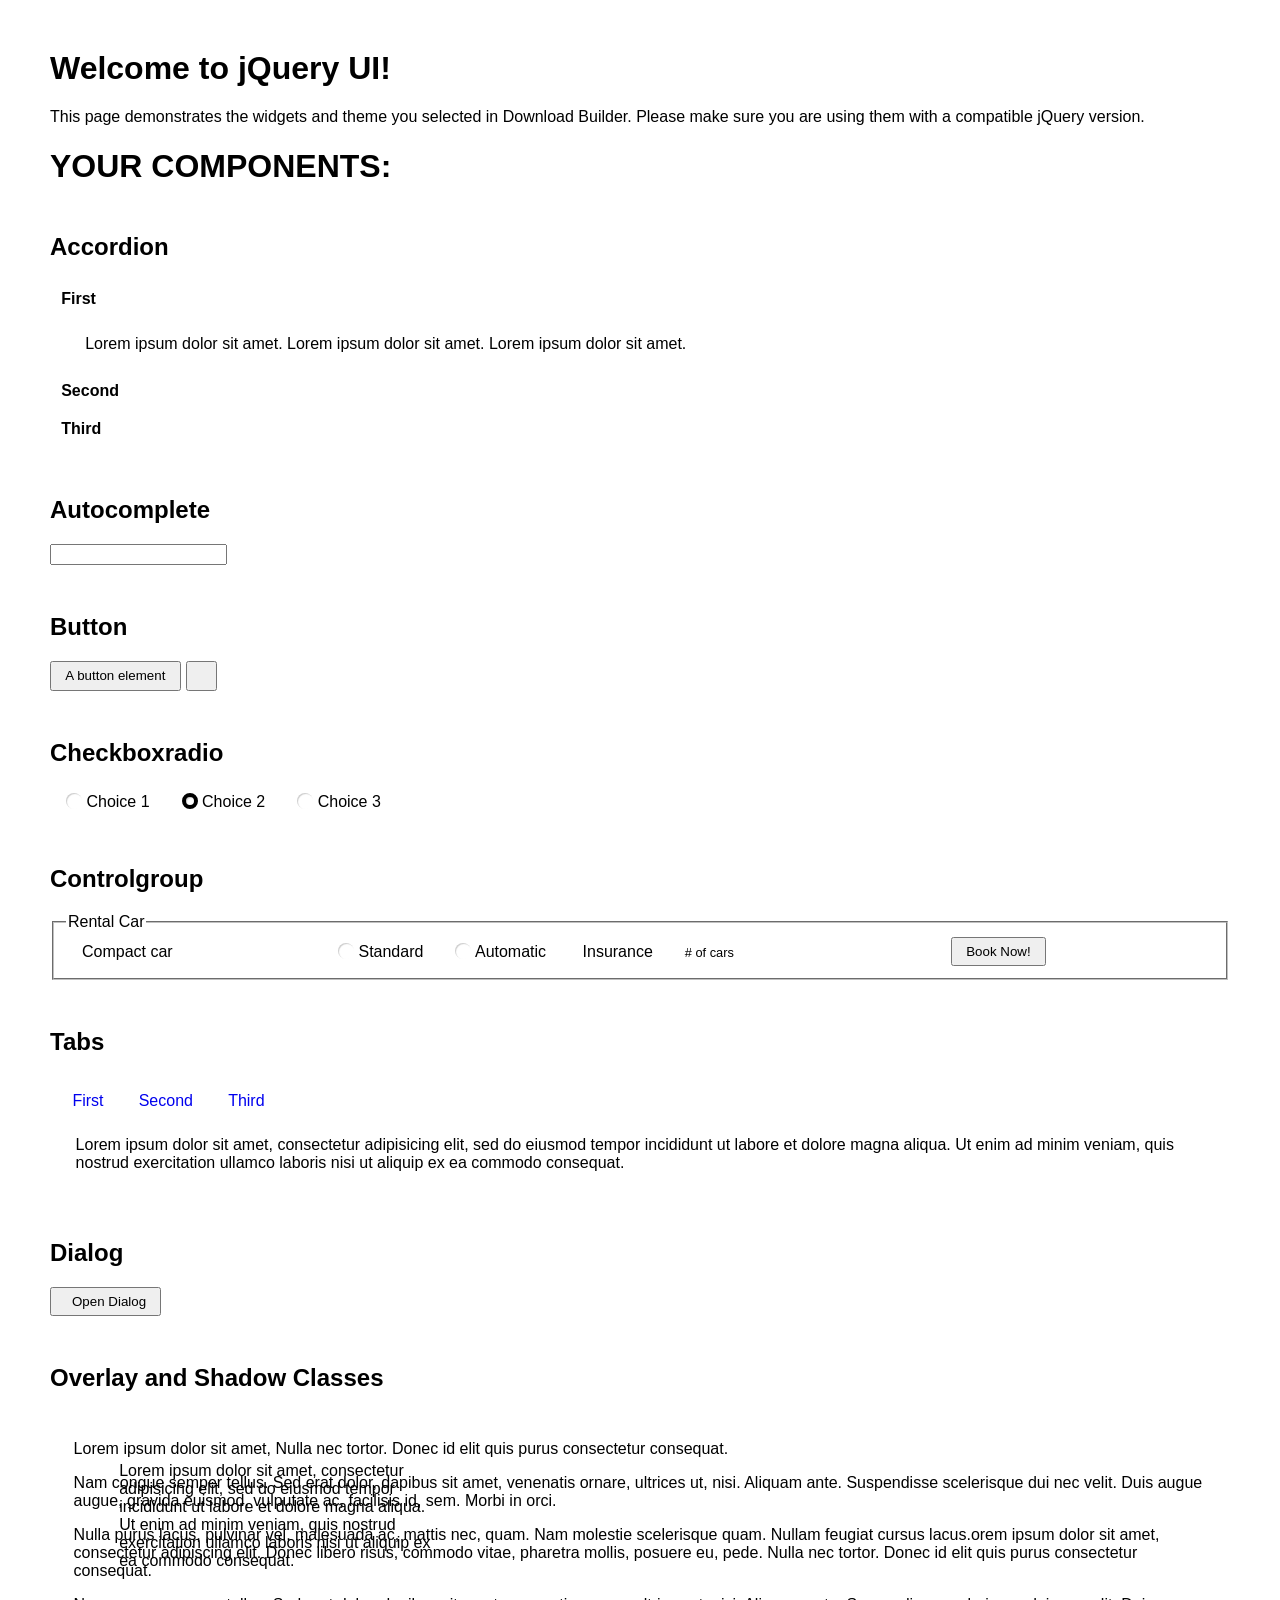
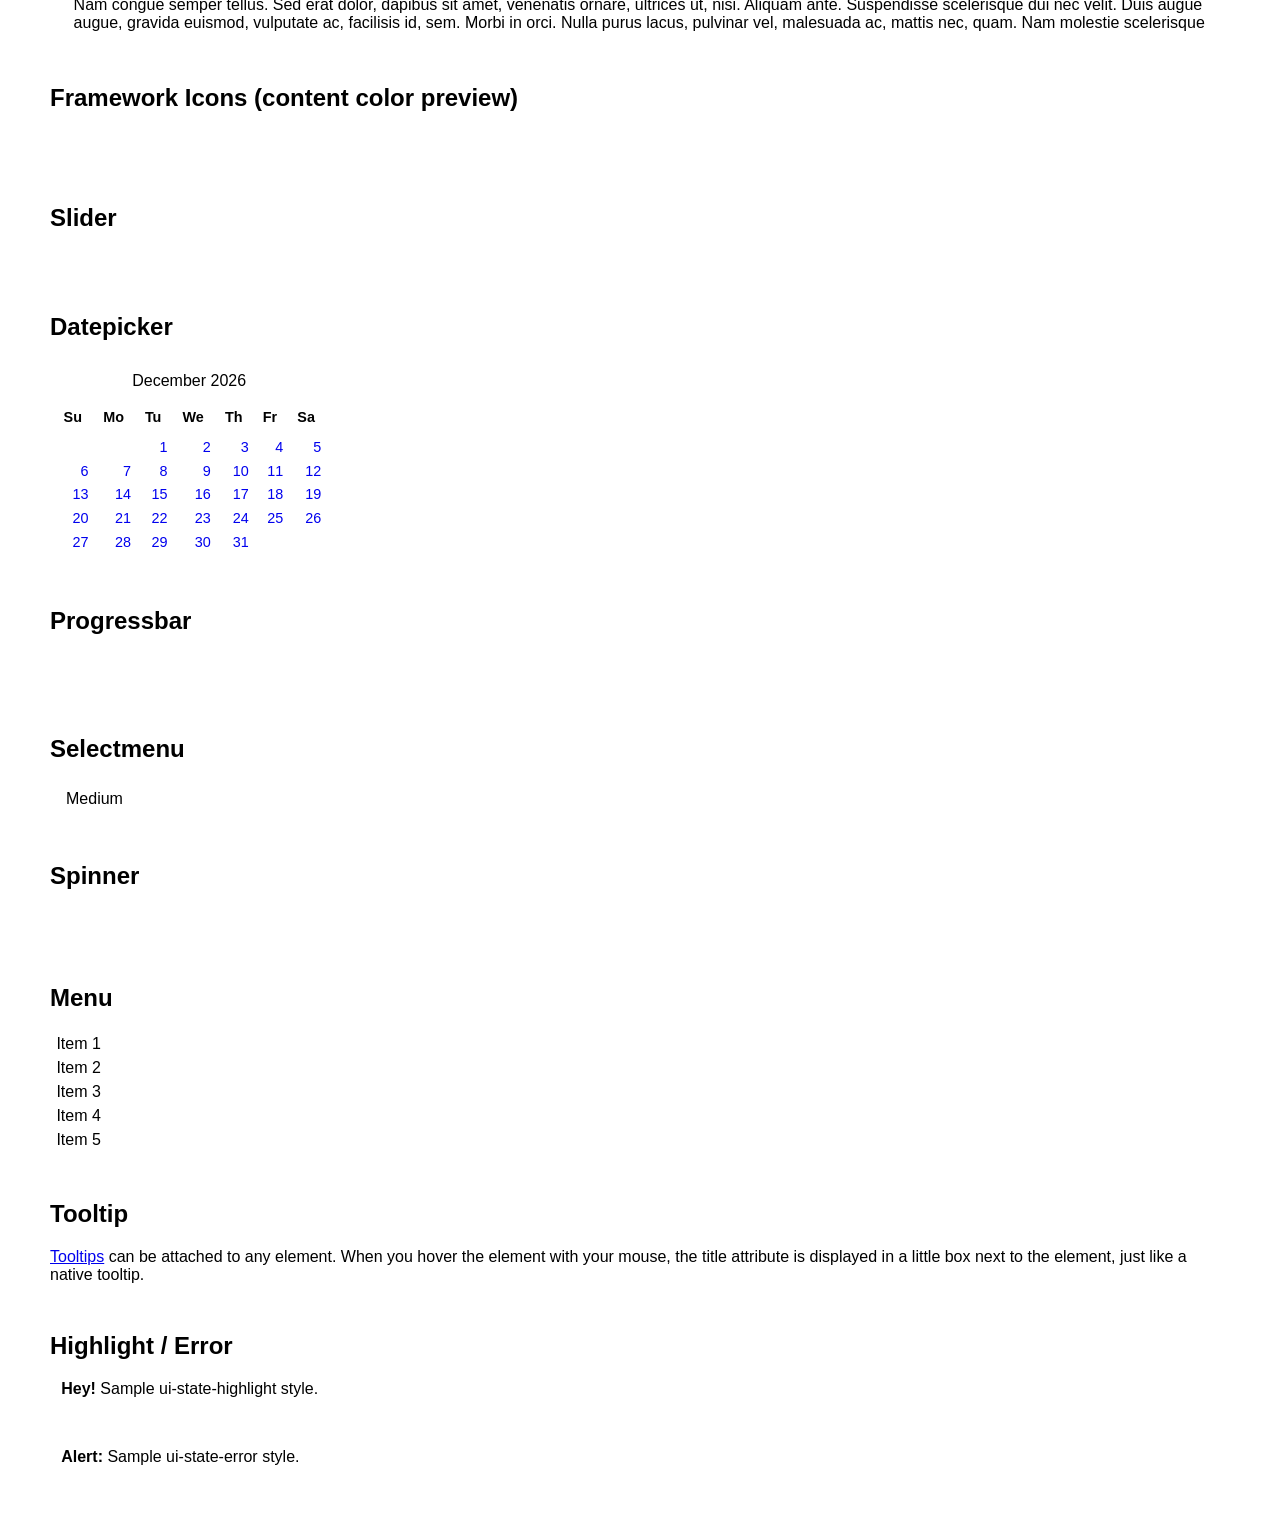
<file: haxhq/haxhq/static/jquery-ui-1.12.1.custom/index.html>
<!doctype html>
<html lang="us">
<head>
	<meta charset="utf-8">
	<title>jQuery UI Example Page</title>
	<link href="jquery-ui.css" rel="stylesheet">
	<style>
	body{
		font-family: "Trebuchet MS", sans-serif;
		margin: 50px;
	}
	.demoHeaders {
		margin-top: 2em;
	}
	#dialog-link {
		padding: .4em 1em .4em 20px;
		text-decoration: none;
		position: relative;
	}
	#dialog-link span.ui-icon {
		margin: 0 5px 0 0;
		position: absolute;
		left: .2em;
		top: 50%;
		margin-top: -8px;
	}
	#icons {
		margin: 0;
		padding: 0;
	}
	#icons li {
		margin: 2px;
		position: relative;
		padding: 4px 0;
		cursor: pointer;
		float: left;
		list-style: none;
	}
	#icons span.ui-icon {
		float: left;
		margin: 0 4px;
	}
	.fakewindowcontain .ui-widget-overlay {
		position: absolute;
	}
	select {
		width: 200px;
	}
	</style>
</head>
<body>

<h1>Welcome to jQuery UI!</h1>

<div class="ui-widget">
	<p>This page demonstrates the widgets and theme you selected in Download Builder. Please make sure you are using them with a compatible jQuery version.</p>
</div>

<h1>YOUR COMPONENTS:</h1>


<!-- Accordion -->
<h2 class="demoHeaders">Accordion</h2>
<div id="accordion">
	<h3>First</h3>
	<div>Lorem ipsum dolor sit amet. Lorem ipsum dolor sit amet. Lorem ipsum dolor sit amet.</div>
	<h3>Second</h3>
	<div>Phasellus mattis tincidunt nibh.</div>
	<h3>Third</h3>
	<div>Nam dui erat, auctor a, dignissim quis.</div>
</div>



<!-- Autocomplete -->
<h2 class="demoHeaders">Autocomplete</h2>
<div>
	<input id="autocomplete" title="type &quot;a&quot;">
</div>



<!-- Button -->
<h2 class="demoHeaders">Button</h2>
<button id="button">A button element</button>
<button id="button-icon">An icon-only button</button>



<!-- Checkboxradio -->
<h2 class="demoHeaders">Checkboxradio</h2>
<form style="margin-top: 1em;">
	<div id="radioset">
		<input type="radio" id="radio1" name="radio"><label for="radio1">Choice 1</label>
		<input type="radio" id="radio2" name="radio" checked="checked"><label for="radio2">Choice 2</label>
		<input type="radio" id="radio3" name="radio"><label for="radio3">Choice 3</label>
	</div>
</form>



<!-- Controlgroup -->
<h2 class="demoHeaders">Controlgroup</h2>
<fieldset>
	<legend>Rental Car</legend>
	<div id="controlgroup">
		<select id="car-type">
			<option>Compact car</option>
			<option>Midsize car</option>
			<option>Full size car</option>
			<option>SUV</option>
			<option>Luxury</option>
			<option>Truck</option>
			<option>Van</option>
		</select>
		<label for="transmission-standard">Standard</label>
		<input type="radio" name="transmission" id="transmission-standard">
		<label for="transmission-automatic">Automatic</label>
		<input type="radio" name="transmission" id="transmission-automatic">
		<label for="insurance">Insurance</label>
		<input type="checkbox" name="insurance" id="insurance">
		<label for="horizontal-spinner" class="ui-controlgroup-label"># of cars</label>
		<input id="horizontal-spinner" class="ui-spinner-input">
		<button>Book Now!</button>
	</div>
</fieldset>



<!-- Tabs -->
<h2 class="demoHeaders">Tabs</h2>
<div id="tabs">
	<ul>
		<li><a href="#tabs-1">First</a></li>
		<li><a href="#tabs-2">Second</a></li>
		<li><a href="#tabs-3">Third</a></li>
	</ul>
	<div id="tabs-1">Lorem ipsum dolor sit amet, consectetur adipisicing elit, sed do eiusmod tempor incididunt ut labore et dolore magna aliqua. Ut enim ad minim veniam, quis nostrud exercitation ullamco laboris nisi ut aliquip ex ea commodo consequat.</div>
	<div id="tabs-2">Phasellus mattis tincidunt nibh. Cras orci urna, blandit id, pretium vel, aliquet ornare, felis. Maecenas scelerisque sem non nisl. Fusce sed lorem in enim dictum bibendum.</div>
	<div id="tabs-3">Nam dui erat, auctor a, dignissim quis, sollicitudin eu, felis. Pellentesque nisi urna, interdum eget, sagittis et, consequat vestibulum, lacus. Mauris porttitor ullamcorper augue.</div>
</div>



<h2 class="demoHeaders">Dialog</h2>
<p>
	<button id="dialog-link" class="ui-button ui-corner-all ui-widget">
		<span class="ui-icon ui-icon-newwin"></span>Open Dialog
	</button>
</p>

<h2 class="demoHeaders">Overlay and Shadow Classes</h2>
<div style="position: relative; width: 96%; height: 200px; padding:1% 2%; overflow:hidden;" class="fakewindowcontain">
	<p>Lorem ipsum dolor sit amet,  Nulla nec tortor. Donec id elit quis purus consectetur consequat. </p><p>Nam congue semper tellus. Sed erat dolor, dapibus sit amet, venenatis ornare, ultrices ut, nisi. Aliquam ante. Suspendisse scelerisque dui nec velit. Duis augue augue, gravida euismod, vulputate ac, facilisis id, sem. Morbi in orci. </p><p>Nulla purus lacus, pulvinar vel, malesuada ac, mattis nec, quam. Nam molestie scelerisque quam. Nullam feugiat cursus lacus.orem ipsum dolor sit amet, consectetur adipiscing elit. Donec libero risus, commodo vitae, pharetra mollis, posuere eu, pede. Nulla nec tortor. Donec id elit quis purus consectetur consequat. </p><p>Nam congue semper tellus. Sed erat dolor, dapibus sit amet, venenatis ornare, ultrices ut, nisi. Aliquam ante. Suspendisse scelerisque dui nec velit. Duis augue augue, gravida euismod, vulputate ac, facilisis id, sem. Morbi in orci. Nulla purus lacus, pulvinar vel, malesuada ac, mattis nec, quam. Nam molestie scelerisque quam. </p><p>Nullam feugiat cursus lacus.orem ipsum dolor sit amet, consectetur adipiscing elit. Donec libero risus, commodo vitae, pharetra mollis, posuere eu, pede. Nulla nec tortor. Donec id elit quis purus consectetur consequat. Nam congue semper tellus. Sed erat dolor, dapibus sit amet, venenatis ornare, ultrices ut, nisi. Aliquam ante. </p><p>Suspendisse scelerisque dui nec velit. Duis augue augue, gravida euismod, vulputate ac, facilisis id, sem. Morbi in orci. Nulla purus lacus, pulvinar vel, malesuada ac, mattis nec, quam. Nam molestie scelerisque quam. Nullam feugiat cursus lacus.orem ipsum dolor sit amet, consectetur adipiscing elit. Donec libero risus, commodo vitae, pharetra mollis, posuere eu, pede. Nulla nec tortor. Donec id elit quis purus consectetur consequat. Nam congue semper tellus. Sed erat dolor, dapibus sit amet, venenatis ornare, ultrices ut, nisi. </p>

	<!-- ui-dialog -->
	<div class="ui-widget-overlay ui-front"></div>
	<div style="position: absolute; width: 320px; left: 50px; top: 30px; padding: 1.2em" class="ui-widget ui-front ui-widget-content ui-corner-all ui-widget-shadow">
		Lorem ipsum dolor sit amet, consectetur adipisicing elit, sed do eiusmod tempor incididunt ut labore et dolore magna aliqua. Ut enim ad minim veniam, quis nostrud exercitation ullamco laboris nisi ut aliquip ex ea commodo consequat.
	</div>

</div>

<!-- ui-dialog -->
<div id="dialog" title="Dialog Title">
	<p>Lorem ipsum dolor sit amet, consectetur adipisicing elit, sed do eiusmod tempor incididunt ut labore et dolore magna aliqua. Ut enim ad minim veniam, quis nostrud exercitation ullamco laboris nisi ut aliquip ex ea commodo consequat.</p>
</div>



<h2 class="demoHeaders">Framework Icons (content color preview)</h2>
<ul id="icons" class="ui-widget ui-helper-clearfix">
	<li class="ui-state-default ui-corner-all" title=".ui-icon-caret-1-n"><span class="ui-icon ui-icon-caret-1-n"></span></li>
	<li class="ui-state-default ui-corner-all" title=".ui-icon-caret-1-ne"><span class="ui-icon ui-icon-caret-1-ne"></span></li>
	<li class="ui-state-default ui-corner-all" title=".ui-icon-caret-1-e"><span class="ui-icon ui-icon-caret-1-e"></span></li>
	<li class="ui-state-default ui-corner-all" title=".ui-icon-caret-1-se"><span class="ui-icon ui-icon-caret-1-se"></span></li>
	<li class="ui-state-default ui-corner-all" title=".ui-icon-caret-1-s"><span class="ui-icon ui-icon-caret-1-s"></span></li>
	<li class="ui-state-default ui-corner-all" title=".ui-icon-caret-1-sw"><span class="ui-icon ui-icon-caret-1-sw"></span></li>
	<li class="ui-state-default ui-corner-all" title=".ui-icon-caret-1-w"><span class="ui-icon ui-icon-caret-1-w"></span></li>
	<li class="ui-state-default ui-corner-all" title=".ui-icon-caret-1-nw"><span class="ui-icon ui-icon-caret-1-nw"></span></li>
	<li class="ui-state-default ui-corner-all" title=".ui-icon-caret-2-n-s"><span class="ui-icon ui-icon-caret-2-n-s"></span></li>
	<li class="ui-state-default ui-corner-all" title=".ui-icon-caret-2-e-w"><span class="ui-icon ui-icon-caret-2-e-w"></span></li>
	<li class="ui-state-default ui-corner-all" title=".ui-icon-triangle-1-n"><span class="ui-icon ui-icon-triangle-1-n"></span></li>
	<li class="ui-state-default ui-corner-all" title=".ui-icon-triangle-1-ne"><span class="ui-icon ui-icon-triangle-1-ne"></span></li>
	<li class="ui-state-default ui-corner-all" title=".ui-icon-triangle-1-e"><span class="ui-icon ui-icon-triangle-1-e"></span></li>
	<li class="ui-state-default ui-corner-all" title=".ui-icon-triangle-1-se"><span class="ui-icon ui-icon-triangle-1-se"></span></li>
	<li class="ui-state-default ui-corner-all" title=".ui-icon-triangle-1-s"><span class="ui-icon ui-icon-triangle-1-s"></span></li>
	<li class="ui-state-default ui-corner-all" title=".ui-icon-triangle-1-sw"><span class="ui-icon ui-icon-triangle-1-sw"></span></li>
	<li class="ui-state-default ui-corner-all" title=".ui-icon-triangle-1-w"><span class="ui-icon ui-icon-triangle-1-w"></span></li>
	<li class="ui-state-default ui-corner-all" title=".ui-icon-triangle-1-nw"><span class="ui-icon ui-icon-triangle-1-nw"></span></li>
	<li class="ui-state-default ui-corner-all" title=".ui-icon-triangle-2-n-s"><span class="ui-icon ui-icon-triangle-2-n-s"></span></li>
	<li class="ui-state-default ui-corner-all" title=".ui-icon-triangle-2-e-w"><span class="ui-icon ui-icon-triangle-2-e-w"></span></li>
	<li class="ui-state-default ui-corner-all" title=".ui-icon-arrow-1-n"><span class="ui-icon ui-icon-arrow-1-n"></span></li>
	<li class="ui-state-default ui-corner-all" title=".ui-icon-arrow-1-ne"><span class="ui-icon ui-icon-arrow-1-ne"></span></li>
	<li class="ui-state-default ui-corner-all" title=".ui-icon-arrow-1-e"><span class="ui-icon ui-icon-arrow-1-e"></span></li>
	<li class="ui-state-default ui-corner-all" title=".ui-icon-arrow-1-se"><span class="ui-icon ui-icon-arrow-1-se"></span></li>
	<li class="ui-state-default ui-corner-all" title=".ui-icon-arrow-1-s"><span class="ui-icon ui-icon-arrow-1-s"></span></li>
	<li class="ui-state-default ui-corner-all" title=".ui-icon-arrow-1-sw"><span class="ui-icon ui-icon-arrow-1-sw"></span></li>
	<li class="ui-state-default ui-corner-all" title=".ui-icon-arrow-1-w"><span class="ui-icon ui-icon-arrow-1-w"></span></li>
	<li class="ui-state-default ui-corner-all" title=".ui-icon-arrow-1-nw"><span class="ui-icon ui-icon-arrow-1-nw"></span></li>
	<li class="ui-state-default ui-corner-all" title=".ui-icon-arrow-2-n-s"><span class="ui-icon ui-icon-arrow-2-n-s"></span></li>
	<li class="ui-state-default ui-corner-all" title=".ui-icon-arrow-2-ne-sw"><span class="ui-icon ui-icon-arrow-2-ne-sw"></span></li>
	<li class="ui-state-default ui-corner-all" title=".ui-icon-arrow-2-e-w"><span class="ui-icon ui-icon-arrow-2-e-w"></span></li>
	<li class="ui-state-default ui-corner-all" title=".ui-icon-arrow-2-se-nw"><span class="ui-icon ui-icon-arrow-2-se-nw"></span></li>
	<li class="ui-state-default ui-corner-all" title=".ui-icon-arrowstop-1-n"><span class="ui-icon ui-icon-arrowstop-1-n"></span></li>
	<li class="ui-state-default ui-corner-all" title=".ui-icon-arrowstop-1-e"><span class="ui-icon ui-icon-arrowstop-1-e"></span></li>
	<li class="ui-state-default ui-corner-all" title=".ui-icon-arrowstop-1-s"><span class="ui-icon ui-icon-arrowstop-1-s"></span></li>
	<li class="ui-state-default ui-corner-all" title=".ui-icon-arrowstop-1-w"><span class="ui-icon ui-icon-arrowstop-1-w"></span></li>
	<li class="ui-state-default ui-corner-all" title=".ui-icon-arrowthick-1-n"><span class="ui-icon ui-icon-arrowthick-1-n"></span></li>
	<li class="ui-state-default ui-corner-all" title=".ui-icon-arrowthick-1-ne"><span class="ui-icon ui-icon-arrowthick-1-ne"></span></li>
	<li class="ui-state-default ui-corner-all" title=".ui-icon-arrowthick-1-e"><span class="ui-icon ui-icon-arrowthick-1-e"></span></li>
	<li class="ui-state-default ui-corner-all" title=".ui-icon-arrowthick-1-se"><span class="ui-icon ui-icon-arrowthick-1-se"></span></li>
	<li class="ui-state-default ui-corner-all" title=".ui-icon-arrowthick-1-s"><span class="ui-icon ui-icon-arrowthick-1-s"></span></li>
	<li class="ui-state-default ui-corner-all" title=".ui-icon-arrowthick-1-sw"><span class="ui-icon ui-icon-arrowthick-1-sw"></span></li>
	<li class="ui-state-default ui-corner-all" title=".ui-icon-arrowthick-1-w"><span class="ui-icon ui-icon-arrowthick-1-w"></span></li>
	<li class="ui-state-default ui-corner-all" title=".ui-icon-arrowthick-1-nw"><span class="ui-icon ui-icon-arrowthick-1-nw"></span></li>
	<li class="ui-state-default ui-corner-all" title=".ui-icon-arrowthick-2-n-s"><span class="ui-icon ui-icon-arrowthick-2-n-s"></span></li>
	<li class="ui-state-default ui-corner-all" title=".ui-icon-arrowthick-2-ne-sw"><span class="ui-icon ui-icon-arrowthick-2-ne-sw"></span></li>
	<li class="ui-state-default ui-corner-all" title=".ui-icon-arrowthick-2-e-w"><span class="ui-icon ui-icon-arrowthick-2-e-w"></span></li>
	<li class="ui-state-default ui-corner-all" title=".ui-icon-arrowthick-2-se-nw"><span class="ui-icon ui-icon-arrowthick-2-se-nw"></span></li>
	<li class="ui-state-default ui-corner-all" title=".ui-icon-arrowthickstop-1-n"><span class="ui-icon ui-icon-arrowthickstop-1-n"></span></li>
	<li class="ui-state-default ui-corner-all" title=".ui-icon-arrowthickstop-1-e"><span class="ui-icon ui-icon-arrowthickstop-1-e"></span></li>
	<li class="ui-state-default ui-corner-all" title=".ui-icon-arrowthickstop-1-s"><span class="ui-icon ui-icon-arrowthickstop-1-s"></span></li>
	<li class="ui-state-default ui-corner-all" title=".ui-icon-arrowthickstop-1-w"><span class="ui-icon ui-icon-arrowthickstop-1-w"></span></li>
	<li class="ui-state-default ui-corner-all" title=".ui-icon-arrowreturnthick-1-w"><span class="ui-icon ui-icon-arrowreturnthick-1-w"></span></li>
	<li class="ui-state-default ui-corner-all" title=".ui-icon-arrowreturnthick-1-n"><span class="ui-icon ui-icon-arrowreturnthick-1-n"></span></li>
	<li class="ui-state-default ui-corner-all" title=".ui-icon-arrowreturnthick-1-e"><span class="ui-icon ui-icon-arrowreturnthick-1-e"></span></li>
	<li class="ui-state-default ui-corner-all" title=".ui-icon-arrowreturnthick-1-s"><span class="ui-icon ui-icon-arrowreturnthick-1-s"></span></li>
	<li class="ui-state-default ui-corner-all" title=".ui-icon-arrowreturn-1-w"><span class="ui-icon ui-icon-arrowreturn-1-w"></span></li>
	<li class="ui-state-default ui-corner-all" title=".ui-icon-arrowreturn-1-n"><span class="ui-icon ui-icon-arrowreturn-1-n"></span></li>
	<li class="ui-state-default ui-corner-all" title=".ui-icon-arrowreturn-1-e"><span class="ui-icon ui-icon-arrowreturn-1-e"></span></li>
	<li class="ui-state-default ui-corner-all" title=".ui-icon-arrowreturn-1-s"><span class="ui-icon ui-icon-arrowreturn-1-s"></span></li>
	<li class="ui-state-default ui-corner-all" title=".ui-icon-arrowrefresh-1-w"><span class="ui-icon ui-icon-arrowrefresh-1-w"></span></li>
	<li class="ui-state-default ui-corner-all" title=".ui-icon-arrowrefresh-1-n"><span class="ui-icon ui-icon-arrowrefresh-1-n"></span></li>
	<li class="ui-state-default ui-corner-all" title=".ui-icon-arrowrefresh-1-e"><span class="ui-icon ui-icon-arrowrefresh-1-e"></span></li>
	<li class="ui-state-default ui-corner-all" title=".ui-icon-arrowrefresh-1-s"><span class="ui-icon ui-icon-arrowrefresh-1-s"></span></li>
	<li class="ui-state-default ui-corner-all" title=".ui-icon-arrow-4"><span class="ui-icon ui-icon-arrow-4"></span></li>
	<li class="ui-state-default ui-corner-all" title=".ui-icon-arrow-4-diag"><span class="ui-icon ui-icon-arrow-4-diag"></span></li>
	<li class="ui-state-default ui-corner-all" title=".ui-icon-extlink"><span class="ui-icon ui-icon-extlink"></span></li>
	<li class="ui-state-default ui-corner-all" title=".ui-icon-newwin"><span class="ui-icon ui-icon-newwin"></span></li>
	<li class="ui-state-default ui-corner-all" title=".ui-icon-refresh"><span class="ui-icon ui-icon-refresh"></span></li>
	<li class="ui-state-default ui-corner-all" title=".ui-icon-shuffle"><span class="ui-icon ui-icon-shuffle"></span></li>
	<li class="ui-state-default ui-corner-all" title=".ui-icon-transfer-e-w"><span class="ui-icon ui-icon-transfer-e-w"></span></li>
	<li class="ui-state-default ui-corner-all" title=".ui-icon-transferthick-e-w"><span class="ui-icon ui-icon-transferthick-e-w"></span></li>
	<li class="ui-state-default ui-corner-all" title=".ui-icon-folder-collapsed"><span class="ui-icon ui-icon-folder-collapsed"></span></li>
	<li class="ui-state-default ui-corner-all" title=".ui-icon-folder-open"><span class="ui-icon ui-icon-folder-open"></span></li>
	<li class="ui-state-default ui-corner-all" title=".ui-icon-document"><span class="ui-icon ui-icon-document"></span></li>
	<li class="ui-state-default ui-corner-all" title=".ui-icon-document-b"><span class="ui-icon ui-icon-document-b"></span></li>
	<li class="ui-state-default ui-corner-all" title=".ui-icon-note"><span class="ui-icon ui-icon-note"></span></li>
	<li class="ui-state-default ui-corner-all" title=".ui-icon-mail-closed"><span class="ui-icon ui-icon-mail-closed"></span></li>
	<li class="ui-state-default ui-corner-all" title=".ui-icon-mail-open"><span class="ui-icon ui-icon-mail-open"></span></li>
	<li class="ui-state-default ui-corner-all" title=".ui-icon-suitcase"><span class="ui-icon ui-icon-suitcase"></span></li>
	<li class="ui-state-default ui-corner-all" title=".ui-icon-comment"><span class="ui-icon ui-icon-comment"></span></li>
	<li class="ui-state-default ui-corner-all" title=".ui-icon-person"><span class="ui-icon ui-icon-person"></span></li>
	<li class="ui-state-default ui-corner-all" title=".ui-icon-print"><span class="ui-icon ui-icon-print"></span></li>
	<li class="ui-state-default ui-corner-all" title=".ui-icon-trash"><span class="ui-icon ui-icon-trash"></span></li>
	<li class="ui-state-default ui-corner-all" title=".ui-icon-locked"><span class="ui-icon ui-icon-locked"></span></li>
	<li class="ui-state-default ui-corner-all" title=".ui-icon-unlocked"><span class="ui-icon ui-icon-unlocked"></span></li>
	<li class="ui-state-default ui-corner-all" title=".ui-icon-bookmark"><span class="ui-icon ui-icon-bookmark"></span></li>
	<li class="ui-state-default ui-corner-all" title=".ui-icon-tag"><span class="ui-icon ui-icon-tag"></span></li>
	<li class="ui-state-default ui-corner-all" title=".ui-icon-home"><span class="ui-icon ui-icon-home"></span></li>
	<li class="ui-state-default ui-corner-all" title=".ui-icon-flag"><span class="ui-icon ui-icon-flag"></span></li>
	<li class="ui-state-default ui-corner-all" title=".ui-icon-calculator"><span class="ui-icon ui-icon-calculator"></span></li>
	<li class="ui-state-default ui-corner-all" title=".ui-icon-cart"><span class="ui-icon ui-icon-cart"></span></li>
	<li class="ui-state-default ui-corner-all" title=".ui-icon-pencil"><span class="ui-icon ui-icon-pencil"></span></li>
	<li class="ui-state-default ui-corner-all" title=".ui-icon-clock"><span class="ui-icon ui-icon-clock"></span></li>
	<li class="ui-state-default ui-corner-all" title=".ui-icon-disk"><span class="ui-icon ui-icon-disk"></span></li>
	<li class="ui-state-default ui-corner-all" title=".ui-icon-calendar"><span class="ui-icon ui-icon-calendar"></span></li>
	<li class="ui-state-default ui-corner-all" title=".ui-icon-zoomin"><span class="ui-icon ui-icon-zoomin"></span></li>
	<li class="ui-state-default ui-corner-all" title=".ui-icon-zoomout"><span class="ui-icon ui-icon-zoomout"></span></li>
	<li class="ui-state-default ui-corner-all" title=".ui-icon-search"><span class="ui-icon ui-icon-search"></span></li>
	<li class="ui-state-default ui-corner-all" title=".ui-icon-wrench"><span class="ui-icon ui-icon-wrench"></span></li>
	<li class="ui-state-default ui-corner-all" title=".ui-icon-gear"><span class="ui-icon ui-icon-gear"></span></li>
	<li class="ui-state-default ui-corner-all" title=".ui-icon-heart"><span class="ui-icon ui-icon-heart"></span></li>
	<li class="ui-state-default ui-corner-all" title=".ui-icon-star"><span class="ui-icon ui-icon-star"></span></li>
	<li class="ui-state-default ui-corner-all" title=".ui-icon-link"><span class="ui-icon ui-icon-link"></span></li>
	<li class="ui-state-default ui-corner-all" title=".ui-icon-cancel"><span class="ui-icon ui-icon-cancel"></span></li>
	<li class="ui-state-default ui-corner-all" title=".ui-icon-plus"><span class="ui-icon ui-icon-plus"></span></li>
	<li class="ui-state-default ui-corner-all" title=".ui-icon-plusthick"><span class="ui-icon ui-icon-plusthick"></span></li>
	<li class="ui-state-default ui-corner-all" title=".ui-icon-minus"><span class="ui-icon ui-icon-minus"></span></li>
	<li class="ui-state-default ui-corner-all" title=".ui-icon-minusthick"><span class="ui-icon ui-icon-minusthick"></span></li>
	<li class="ui-state-default ui-corner-all" title=".ui-icon-close"><span class="ui-icon ui-icon-close"></span></li>
	<li class="ui-state-default ui-corner-all" title=".ui-icon-closethick"><span class="ui-icon ui-icon-closethick"></span></li>
	<li class="ui-state-default ui-corner-all" title=".ui-icon-key"><span class="ui-icon ui-icon-key"></span></li>
	<li class="ui-state-default ui-corner-all" title=".ui-icon-lightbulb"><span class="ui-icon ui-icon-lightbulb"></span></li>
	<li class="ui-state-default ui-corner-all" title=".ui-icon-scissors"><span class="ui-icon ui-icon-scissors"></span></li>
	<li class="ui-state-default ui-corner-all" title=".ui-icon-clipboard"><span class="ui-icon ui-icon-clipboard"></span></li>
	<li class="ui-state-default ui-corner-all" title=".ui-icon-copy"><span class="ui-icon ui-icon-copy"></span></li>
	<li class="ui-state-default ui-corner-all" title=".ui-icon-contact"><span class="ui-icon ui-icon-contact"></span></li>
	<li class="ui-state-default ui-corner-all" title=".ui-icon-image"><span class="ui-icon ui-icon-image"></span></li>
	<li class="ui-state-default ui-corner-all" title=".ui-icon-video"><span class="ui-icon ui-icon-video"></span></li>
	<li class="ui-state-default ui-corner-all" title=".ui-icon-script"><span class="ui-icon ui-icon-script"></span></li>
	<li class="ui-state-default ui-corner-all" title=".ui-icon-alert"><span class="ui-icon ui-icon-alert"></span></li>
	<li class="ui-state-default ui-corner-all" title=".ui-icon-info"><span class="ui-icon ui-icon-info"></span></li>
	<li class="ui-state-default ui-corner-all" title=".ui-icon-notice"><span class="ui-icon ui-icon-notice"></span></li>
	<li class="ui-state-default ui-corner-all" title=".ui-icon-help"><span class="ui-icon ui-icon-help"></span></li>
	<li class="ui-state-default ui-corner-all" title=".ui-icon-check"><span class="ui-icon ui-icon-check"></span></li>
	<li class="ui-state-default ui-corner-all" title=".ui-icon-bullet"><span class="ui-icon ui-icon-bullet"></span></li>
	<li class="ui-state-default ui-corner-all" title=".ui-icon-radio-off"><span class="ui-icon ui-icon-radio-off"></span></li>
	<li class="ui-state-default ui-corner-all" title=".ui-icon-radio-on"><span class="ui-icon ui-icon-radio-on"></span></li>
	<li class="ui-state-default ui-corner-all" title=".ui-icon-pin-w"><span class="ui-icon ui-icon-pin-w"></span></li>
	<li class="ui-state-default ui-corner-all" title=".ui-icon-pin-s"><span class="ui-icon ui-icon-pin-s"></span></li>
	<li class="ui-state-default ui-corner-all" title=".ui-icon-play"><span class="ui-icon ui-icon-play"></span></li>
	<li class="ui-state-default ui-corner-all" title=".ui-icon-pause"><span class="ui-icon ui-icon-pause"></span></li>
	<li class="ui-state-default ui-corner-all" title=".ui-icon-seek-next"><span class="ui-icon ui-icon-seek-next"></span></li>
	<li class="ui-state-default ui-corner-all" title=".ui-icon-seek-prev"><span class="ui-icon ui-icon-seek-prev"></span></li>
	<li class="ui-state-default ui-corner-all" title=".ui-icon-seek-end"><span class="ui-icon ui-icon-seek-end"></span></li>
	<li class="ui-state-default ui-corner-all" title=".ui-icon-seek-first"><span class="ui-icon ui-icon-seek-first"></span></li>
	<li class="ui-state-default ui-corner-all" title=".ui-icon-stop"><span class="ui-icon ui-icon-stop"></span></li>
	<li class="ui-state-default ui-corner-all" title=".ui-icon-eject"><span class="ui-icon ui-icon-eject"></span></li>
	<li class="ui-state-default ui-corner-all" title=".ui-icon-volume-off"><span class="ui-icon ui-icon-volume-off"></span></li>
	<li class="ui-state-default ui-corner-all" title=".ui-icon-volume-on"><span class="ui-icon ui-icon-volume-on"></span></li>
	<li class="ui-state-default ui-corner-all" title=".ui-icon-power"><span class="ui-icon ui-icon-power"></span></li>
	<li class="ui-state-default ui-corner-all" title=".ui-icon-signal-diag"><span class="ui-icon ui-icon-signal-diag"></span></li>
	<li class="ui-state-default ui-corner-all" title=".ui-icon-signal"><span class="ui-icon ui-icon-signal"></span></li>
	<li class="ui-state-default ui-corner-all" title=".ui-icon-battery-0"><span class="ui-icon ui-icon-battery-0"></span></li>
	<li class="ui-state-default ui-corner-all" title=".ui-icon-battery-1"><span class="ui-icon ui-icon-battery-1"></span></li>
	<li class="ui-state-default ui-corner-all" title=".ui-icon-battery-2"><span class="ui-icon ui-icon-battery-2"></span></li>
	<li class="ui-state-default ui-corner-all" title=".ui-icon-battery-3"><span class="ui-icon ui-icon-battery-3"></span></li>
	<li class="ui-state-default ui-corner-all" title=".ui-icon-circle-plus"><span class="ui-icon ui-icon-circle-plus"></span></li>
	<li class="ui-state-default ui-corner-all" title=".ui-icon-circle-minus"><span class="ui-icon ui-icon-circle-minus"></span></li>
	<li class="ui-state-default ui-corner-all" title=".ui-icon-circle-close"><span class="ui-icon ui-icon-circle-close"></span></li>
	<li class="ui-state-default ui-corner-all" title=".ui-icon-circle-triangle-e"><span class="ui-icon ui-icon-circle-triangle-e"></span></li>
	<li class="ui-state-default ui-corner-all" title=".ui-icon-circle-triangle-s"><span class="ui-icon ui-icon-circle-triangle-s"></span></li>
	<li class="ui-state-default ui-corner-all" title=".ui-icon-circle-triangle-w"><span class="ui-icon ui-icon-circle-triangle-w"></span></li>
	<li class="ui-state-default ui-corner-all" title=".ui-icon-circle-triangle-n"><span class="ui-icon ui-icon-circle-triangle-n"></span></li>
	<li class="ui-state-default ui-corner-all" title=".ui-icon-circle-arrow-e"><span class="ui-icon ui-icon-circle-arrow-e"></span></li>
	<li class="ui-state-default ui-corner-all" title=".ui-icon-circle-arrow-s"><span class="ui-icon ui-icon-circle-arrow-s"></span></li>
	<li class="ui-state-default ui-corner-all" title=".ui-icon-circle-arrow-w"><span class="ui-icon ui-icon-circle-arrow-w"></span></li>
	<li class="ui-state-default ui-corner-all" title=".ui-icon-circle-arrow-n"><span class="ui-icon ui-icon-circle-arrow-n"></span></li>
	<li class="ui-state-default ui-corner-all" title=".ui-icon-circle-zoomin"><span class="ui-icon ui-icon-circle-zoomin"></span></li>
	<li class="ui-state-default ui-corner-all" title=".ui-icon-circle-zoomout"><span class="ui-icon ui-icon-circle-zoomout"></span></li>
	<li class="ui-state-default ui-corner-all" title=".ui-icon-circle-check"><span class="ui-icon ui-icon-circle-check"></span></li>
	<li class="ui-state-default ui-corner-all" title=".ui-icon-circlesmall-plus"><span class="ui-icon ui-icon-circlesmall-plus"></span></li>
	<li class="ui-state-default ui-corner-all" title=".ui-icon-circlesmall-minus"><span class="ui-icon ui-icon-circlesmall-minus"></span></li>
	<li class="ui-state-default ui-corner-all" title=".ui-icon-circlesmall-close"><span class="ui-icon ui-icon-circlesmall-close"></span></li>
	<li class="ui-state-default ui-corner-all" title=".ui-icon-squaresmall-plus"><span class="ui-icon ui-icon-squaresmall-plus"></span></li>
	<li class="ui-state-default ui-corner-all" title=".ui-icon-squaresmall-minus"><span class="ui-icon ui-icon-squaresmall-minus"></span></li>
	<li class="ui-state-default ui-corner-all" title=".ui-icon-squaresmall-close"><span class="ui-icon ui-icon-squaresmall-close"></span></li>
	<li class="ui-state-default ui-corner-all" title=".ui-icon-grip-dotted-vertical"><span class="ui-icon ui-icon-grip-dotted-vertical"></span></li>
	<li class="ui-state-default ui-corner-all" title=".ui-icon-grip-dotted-horizontal"><span class="ui-icon ui-icon-grip-dotted-horizontal"></span></li>
	<li class="ui-state-default ui-corner-all" title=".ui-icon-grip-solid-vertical"><span class="ui-icon ui-icon-grip-solid-vertical"></span></li>
	<li class="ui-state-default ui-corner-all" title=".ui-icon-grip-solid-horizontal"><span class="ui-icon ui-icon-grip-solid-horizontal"></span></li>
	<li class="ui-state-default ui-corner-all" title=".ui-icon-gripsmall-diagonal-se"><span class="ui-icon ui-icon-gripsmall-diagonal-se"></span></li>
	<li class="ui-state-default ui-corner-all" title=".ui-icon-grip-diagonal-se"><span class="ui-icon ui-icon-grip-diagonal-se"></span></li>
</ul>


<!-- Slider -->
<h2 class="demoHeaders">Slider</h2>
<div id="slider"></div>



<!-- Datepicker -->
<h2 class="demoHeaders">Datepicker</h2>
<div id="datepicker"></div>



<!-- Progressbar -->
<h2 class="demoHeaders">Progressbar</h2>
<div id="progressbar"></div>



<!-- Progressbar -->
<h2 class="demoHeaders">Selectmenu</h2>
<select id="selectmenu">
	<option>Slower</option>
	<option>Slow</option>
	<option selected="selected">Medium</option>
	<option>Fast</option>
	<option>Faster</option>
</select>



<!-- Spinner -->
<h2 class="demoHeaders">Spinner</h2>
<input id="spinner">



<!-- Menu -->
<h2 class="demoHeaders">Menu</h2>
<ul style="width:100px;" id="menu">
	<li><div>Item 1</div></li>
	<li><div>Item 2</div></li>
	<li><div>Item 3</div>
		<ul>
			<li><div>Item 3-1</div></li>
			<li><div>Item 3-2</div></li>
			<li><div>Item 3-3</div></li>
			<li><div>Item 3-4</div></li>
			<li><div>Item 3-5</div></li>
		</ul>
	</li>
	<li><div>Item 4</div></li>
	<li><div>Item 5</div></li>
</ul>



<!-- Tooltip -->
<h2 class="demoHeaders">Tooltip</h2>
<p id="tooltip">
	<a href="#" title="That&apos;s what this widget is">Tooltips</a> can be attached to any element. When you hover
the element with your mouse, the title attribute is displayed in a little box next to the element, just like a native tooltip.
</p>


<!-- Highlight / Error -->
<h2 class="demoHeaders">Highlight / Error</h2>
<div class="ui-widget">
	<div class="ui-state-highlight ui-corner-all" style="margin-top: 20px; padding: 0 .7em;">
		<p><span class="ui-icon ui-icon-info" style="float: left; margin-right: .3em;"></span>
		<strong>Hey!</strong> Sample ui-state-highlight style.</p>
	</div>
</div>
<br>
<div class="ui-widget">
	<div class="ui-state-error ui-corner-all" style="padding: 0 .7em;">
		<p><span class="ui-icon ui-icon-alert" style="float: left; margin-right: .3em;"></span>
		<strong>Alert:</strong> Sample ui-state-error style.</p>
	</div>
</div>

<script src="external/jquery/jquery.js"></script>
<script src="jquery-ui.js"></script>
<script>

$( "#accordion" ).accordion();



var availableTags = [
	"ActionScript",
	"AppleScript",
	"Asp",
	"BASIC",
	"C",
	"C++",
	"Clojure",
	"COBOL",
	"ColdFusion",
	"Erlang",
	"Fortran",
	"Groovy",
	"Haskell",
	"Java",
	"JavaScript",
	"Lisp",
	"Perl",
	"PHP",
	"Python",
	"Ruby",
	"Scala",
	"Scheme"
];
$( "#autocomplete" ).autocomplete({
	source: availableTags
});



$( "#button" ).button();
$( "#button-icon" ).button({
	icon: "ui-icon-gear",
	showLabel: false
});



$( "#radioset" ).buttonset();



$( "#controlgroup" ).controlgroup();



$( "#tabs" ).tabs();



$( "#dialog" ).dialog({
	autoOpen: false,
	width: 400,
	buttons: [
		{
			text: "Ok",
			click: function() {
				$( this ).dialog( "close" );
			}
		},
		{
			text: "Cancel",
			click: function() {
				$( this ).dialog( "close" );
			}
		}
	]
});

// Link to open the dialog
$( "#dialog-link" ).click(function( event ) {
	$( "#dialog" ).dialog( "open" );
	event.preventDefault();
});



$( "#datepicker" ).datepicker({
	inline: true
});



$( "#slider" ).slider({
	range: true,
	values: [ 17, 67 ]
});



$( "#progressbar" ).progressbar({
	value: 20
});



$( "#spinner" ).spinner();



$( "#menu" ).menu();



$( "#tooltip" ).tooltip();



$( "#selectmenu" ).selectmenu();


// Hover states on the static widgets
$( "#dialog-link, #icons li" ).hover(
	function() {
		$( this ).addClass( "ui-state-hover" );
	},
	function() {
		$( this ).removeClass( "ui-state-hover" );
	}
);
</script>
</body>
</html>
</file>
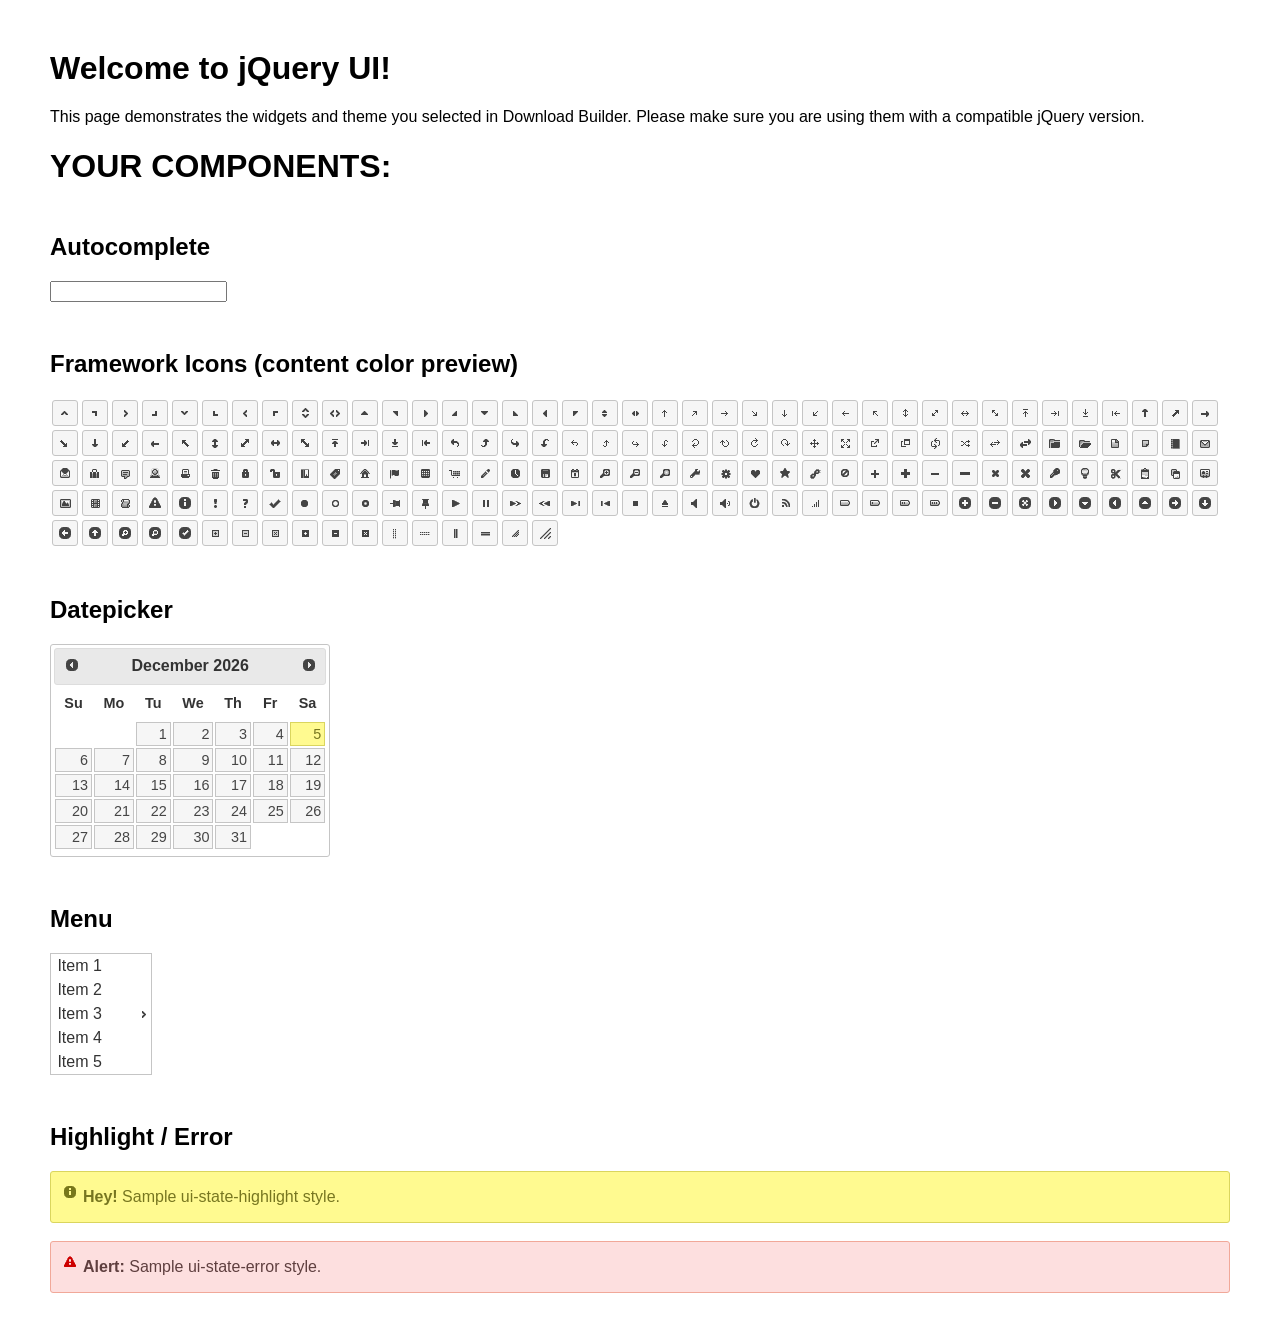
<file: haxhq/haxhq/static/jquery-ui-1.13.2.custom/index.html>
<!doctype html>
<html lang="us">
<head>
	<meta charset="utf-8">
	<title>jQuery UI Example Page</title>
	<link href="jquery-ui.css" rel="stylesheet">
	<style>
	body{
		font-family: "Trebuchet MS", sans-serif;
		margin: 50px;
	}
	.demoHeaders {
		margin-top: 2em;
	}
	#dialog-link {
		padding: .4em 1em .4em 20px;
		text-decoration: none;
		position: relative;
	}
	#dialog-link span.ui-icon {
		margin: 0 5px 0 0;
		position: absolute;
		left: .2em;
		top: 50%;
		margin-top: -8px;
	}
	#icons {
		margin: 0;
		padding: 0;
	}
	#icons li {
		margin: 2px;
		position: relative;
		padding: 4px 0;
		cursor: pointer;
		float: left;
		list-style: none;
	}
	#icons span.ui-icon {
		float: left;
		margin: 0 4px;
	}
	.fakewindowcontain .ui-widget-overlay {
		position: absolute;
	}
	select {
		width: 200px;
	}
	</style>
</head>
<body>

<h1>Welcome to jQuery UI!</h1>

<div class="ui-widget">
	<p>This page demonstrates the widgets and theme you selected in Download Builder. Please make sure you are using them with a compatible jQuery version.</p>
</div>

<h1>YOUR COMPONENTS:</h1>


<!-- Autocomplete -->
<h2 class="demoHeaders">Autocomplete</h2>
<div>
	<input id="autocomplete" title="type &quot;a&quot;">
</div>







<h2 class="demoHeaders">Framework Icons (content color preview)</h2>
<ul id="icons" class="ui-widget ui-helper-clearfix">
	<li class="ui-state-default ui-corner-all" title=".ui-icon-caret-1-n"><span class="ui-icon ui-icon-caret-1-n"></span></li>
	<li class="ui-state-default ui-corner-all" title=".ui-icon-caret-1-ne"><span class="ui-icon ui-icon-caret-1-ne"></span></li>
	<li class="ui-state-default ui-corner-all" title=".ui-icon-caret-1-e"><span class="ui-icon ui-icon-caret-1-e"></span></li>
	<li class="ui-state-default ui-corner-all" title=".ui-icon-caret-1-se"><span class="ui-icon ui-icon-caret-1-se"></span></li>
	<li class="ui-state-default ui-corner-all" title=".ui-icon-caret-1-s"><span class="ui-icon ui-icon-caret-1-s"></span></li>
	<li class="ui-state-default ui-corner-all" title=".ui-icon-caret-1-sw"><span class="ui-icon ui-icon-caret-1-sw"></span></li>
	<li class="ui-state-default ui-corner-all" title=".ui-icon-caret-1-w"><span class="ui-icon ui-icon-caret-1-w"></span></li>
	<li class="ui-state-default ui-corner-all" title=".ui-icon-caret-1-nw"><span class="ui-icon ui-icon-caret-1-nw"></span></li>
	<li class="ui-state-default ui-corner-all" title=".ui-icon-caret-2-n-s"><span class="ui-icon ui-icon-caret-2-n-s"></span></li>
	<li class="ui-state-default ui-corner-all" title=".ui-icon-caret-2-e-w"><span class="ui-icon ui-icon-caret-2-e-w"></span></li>
	<li class="ui-state-default ui-corner-all" title=".ui-icon-triangle-1-n"><span class="ui-icon ui-icon-triangle-1-n"></span></li>
	<li class="ui-state-default ui-corner-all" title=".ui-icon-triangle-1-ne"><span class="ui-icon ui-icon-triangle-1-ne"></span></li>
	<li class="ui-state-default ui-corner-all" title=".ui-icon-triangle-1-e"><span class="ui-icon ui-icon-triangle-1-e"></span></li>
	<li class="ui-state-default ui-corner-all" title=".ui-icon-triangle-1-se"><span class="ui-icon ui-icon-triangle-1-se"></span></li>
	<li class="ui-state-default ui-corner-all" title=".ui-icon-triangle-1-s"><span class="ui-icon ui-icon-triangle-1-s"></span></li>
	<li class="ui-state-default ui-corner-all" title=".ui-icon-triangle-1-sw"><span class="ui-icon ui-icon-triangle-1-sw"></span></li>
	<li class="ui-state-default ui-corner-all" title=".ui-icon-triangle-1-w"><span class="ui-icon ui-icon-triangle-1-w"></span></li>
	<li class="ui-state-default ui-corner-all" title=".ui-icon-triangle-1-nw"><span class="ui-icon ui-icon-triangle-1-nw"></span></li>
	<li class="ui-state-default ui-corner-all" title=".ui-icon-triangle-2-n-s"><span class="ui-icon ui-icon-triangle-2-n-s"></span></li>
	<li class="ui-state-default ui-corner-all" title=".ui-icon-triangle-2-e-w"><span class="ui-icon ui-icon-triangle-2-e-w"></span></li>
	<li class="ui-state-default ui-corner-all" title=".ui-icon-arrow-1-n"><span class="ui-icon ui-icon-arrow-1-n"></span></li>
	<li class="ui-state-default ui-corner-all" title=".ui-icon-arrow-1-ne"><span class="ui-icon ui-icon-arrow-1-ne"></span></li>
	<li class="ui-state-default ui-corner-all" title=".ui-icon-arrow-1-e"><span class="ui-icon ui-icon-arrow-1-e"></span></li>
	<li class="ui-state-default ui-corner-all" title=".ui-icon-arrow-1-se"><span class="ui-icon ui-icon-arrow-1-se"></span></li>
	<li class="ui-state-default ui-corner-all" title=".ui-icon-arrow-1-s"><span class="ui-icon ui-icon-arrow-1-s"></span></li>
	<li class="ui-state-default ui-corner-all" title=".ui-icon-arrow-1-sw"><span class="ui-icon ui-icon-arrow-1-sw"></span></li>
	<li class="ui-state-default ui-corner-all" title=".ui-icon-arrow-1-w"><span class="ui-icon ui-icon-arrow-1-w"></span></li>
	<li class="ui-state-default ui-corner-all" title=".ui-icon-arrow-1-nw"><span class="ui-icon ui-icon-arrow-1-nw"></span></li>
	<li class="ui-state-default ui-corner-all" title=".ui-icon-arrow-2-n-s"><span class="ui-icon ui-icon-arrow-2-n-s"></span></li>
	<li class="ui-state-default ui-corner-all" title=".ui-icon-arrow-2-ne-sw"><span class="ui-icon ui-icon-arrow-2-ne-sw"></span></li>
	<li class="ui-state-default ui-corner-all" title=".ui-icon-arrow-2-e-w"><span class="ui-icon ui-icon-arrow-2-e-w"></span></li>
	<li class="ui-state-default ui-corner-all" title=".ui-icon-arrow-2-se-nw"><span class="ui-icon ui-icon-arrow-2-se-nw"></span></li>
	<li class="ui-state-default ui-corner-all" title=".ui-icon-arrowstop-1-n"><span class="ui-icon ui-icon-arrowstop-1-n"></span></li>
	<li class="ui-state-default ui-corner-all" title=".ui-icon-arrowstop-1-e"><span class="ui-icon ui-icon-arrowstop-1-e"></span></li>
	<li class="ui-state-default ui-corner-all" title=".ui-icon-arrowstop-1-s"><span class="ui-icon ui-icon-arrowstop-1-s"></span></li>
	<li class="ui-state-default ui-corner-all" title=".ui-icon-arrowstop-1-w"><span class="ui-icon ui-icon-arrowstop-1-w"></span></li>
	<li class="ui-state-default ui-corner-all" title=".ui-icon-arrowthick-1-n"><span class="ui-icon ui-icon-arrowthick-1-n"></span></li>
	<li class="ui-state-default ui-corner-all" title=".ui-icon-arrowthick-1-ne"><span class="ui-icon ui-icon-arrowthick-1-ne"></span></li>
	<li class="ui-state-default ui-corner-all" title=".ui-icon-arrowthick-1-e"><span class="ui-icon ui-icon-arrowthick-1-e"></span></li>
	<li class="ui-state-default ui-corner-all" title=".ui-icon-arrowthick-1-se"><span class="ui-icon ui-icon-arrowthick-1-se"></span></li>
	<li class="ui-state-default ui-corner-all" title=".ui-icon-arrowthick-1-s"><span class="ui-icon ui-icon-arrowthick-1-s"></span></li>
	<li class="ui-state-default ui-corner-all" title=".ui-icon-arrowthick-1-sw"><span class="ui-icon ui-icon-arrowthick-1-sw"></span></li>
	<li class="ui-state-default ui-corner-all" title=".ui-icon-arrowthick-1-w"><span class="ui-icon ui-icon-arrowthick-1-w"></span></li>
	<li class="ui-state-default ui-corner-all" title=".ui-icon-arrowthick-1-nw"><span class="ui-icon ui-icon-arrowthick-1-nw"></span></li>
	<li class="ui-state-default ui-corner-all" title=".ui-icon-arrowthick-2-n-s"><span class="ui-icon ui-icon-arrowthick-2-n-s"></span></li>
	<li class="ui-state-default ui-corner-all" title=".ui-icon-arrowthick-2-ne-sw"><span class="ui-icon ui-icon-arrowthick-2-ne-sw"></span></li>
	<li class="ui-state-default ui-corner-all" title=".ui-icon-arrowthick-2-e-w"><span class="ui-icon ui-icon-arrowthick-2-e-w"></span></li>
	<li class="ui-state-default ui-corner-all" title=".ui-icon-arrowthick-2-se-nw"><span class="ui-icon ui-icon-arrowthick-2-se-nw"></span></li>
	<li class="ui-state-default ui-corner-all" title=".ui-icon-arrowthickstop-1-n"><span class="ui-icon ui-icon-arrowthickstop-1-n"></span></li>
	<li class="ui-state-default ui-corner-all" title=".ui-icon-arrowthickstop-1-e"><span class="ui-icon ui-icon-arrowthickstop-1-e"></span></li>
	<li class="ui-state-default ui-corner-all" title=".ui-icon-arrowthickstop-1-s"><span class="ui-icon ui-icon-arrowthickstop-1-s"></span></li>
	<li class="ui-state-default ui-corner-all" title=".ui-icon-arrowthickstop-1-w"><span class="ui-icon ui-icon-arrowthickstop-1-w"></span></li>
	<li class="ui-state-default ui-corner-all" title=".ui-icon-arrowreturnthick-1-w"><span class="ui-icon ui-icon-arrowreturnthick-1-w"></span></li>
	<li class="ui-state-default ui-corner-all" title=".ui-icon-arrowreturnthick-1-n"><span class="ui-icon ui-icon-arrowreturnthick-1-n"></span></li>
	<li class="ui-state-default ui-corner-all" title=".ui-icon-arrowreturnthick-1-e"><span class="ui-icon ui-icon-arrowreturnthick-1-e"></span></li>
	<li class="ui-state-default ui-corner-all" title=".ui-icon-arrowreturnthick-1-s"><span class="ui-icon ui-icon-arrowreturnthick-1-s"></span></li>
	<li class="ui-state-default ui-corner-all" title=".ui-icon-arrowreturn-1-w"><span class="ui-icon ui-icon-arrowreturn-1-w"></span></li>
	<li class="ui-state-default ui-corner-all" title=".ui-icon-arrowreturn-1-n"><span class="ui-icon ui-icon-arrowreturn-1-n"></span></li>
	<li class="ui-state-default ui-corner-all" title=".ui-icon-arrowreturn-1-e"><span class="ui-icon ui-icon-arrowreturn-1-e"></span></li>
	<li class="ui-state-default ui-corner-all" title=".ui-icon-arrowreturn-1-s"><span class="ui-icon ui-icon-arrowreturn-1-s"></span></li>
	<li class="ui-state-default ui-corner-all" title=".ui-icon-arrowrefresh-1-w"><span class="ui-icon ui-icon-arrowrefresh-1-w"></span></li>
	<li class="ui-state-default ui-corner-all" title=".ui-icon-arrowrefresh-1-n"><span class="ui-icon ui-icon-arrowrefresh-1-n"></span></li>
	<li class="ui-state-default ui-corner-all" title=".ui-icon-arrowrefresh-1-e"><span class="ui-icon ui-icon-arrowrefresh-1-e"></span></li>
	<li class="ui-state-default ui-corner-all" title=".ui-icon-arrowrefresh-1-s"><span class="ui-icon ui-icon-arrowrefresh-1-s"></span></li>
	<li class="ui-state-default ui-corner-all" title=".ui-icon-arrow-4"><span class="ui-icon ui-icon-arrow-4"></span></li>
	<li class="ui-state-default ui-corner-all" title=".ui-icon-arrow-4-diag"><span class="ui-icon ui-icon-arrow-4-diag"></span></li>
	<li class="ui-state-default ui-corner-all" title=".ui-icon-extlink"><span class="ui-icon ui-icon-extlink"></span></li>
	<li class="ui-state-default ui-corner-all" title=".ui-icon-newwin"><span class="ui-icon ui-icon-newwin"></span></li>
	<li class="ui-state-default ui-corner-all" title=".ui-icon-refresh"><span class="ui-icon ui-icon-refresh"></span></li>
	<li class="ui-state-default ui-corner-all" title=".ui-icon-shuffle"><span class="ui-icon ui-icon-shuffle"></span></li>
	<li class="ui-state-default ui-corner-all" title=".ui-icon-transfer-e-w"><span class="ui-icon ui-icon-transfer-e-w"></span></li>
	<li class="ui-state-default ui-corner-all" title=".ui-icon-transferthick-e-w"><span class="ui-icon ui-icon-transferthick-e-w"></span></li>
	<li class="ui-state-default ui-corner-all" title=".ui-icon-folder-collapsed"><span class="ui-icon ui-icon-folder-collapsed"></span></li>
	<li class="ui-state-default ui-corner-all" title=".ui-icon-folder-open"><span class="ui-icon ui-icon-folder-open"></span></li>
	<li class="ui-state-default ui-corner-all" title=".ui-icon-document"><span class="ui-icon ui-icon-document"></span></li>
	<li class="ui-state-default ui-corner-all" title=".ui-icon-document-b"><span class="ui-icon ui-icon-document-b"></span></li>
	<li class="ui-state-default ui-corner-all" title=".ui-icon-note"><span class="ui-icon ui-icon-note"></span></li>
	<li class="ui-state-default ui-corner-all" title=".ui-icon-mail-closed"><span class="ui-icon ui-icon-mail-closed"></span></li>
	<li class="ui-state-default ui-corner-all" title=".ui-icon-mail-open"><span class="ui-icon ui-icon-mail-open"></span></li>
	<li class="ui-state-default ui-corner-all" title=".ui-icon-suitcase"><span class="ui-icon ui-icon-suitcase"></span></li>
	<li class="ui-state-default ui-corner-all" title=".ui-icon-comment"><span class="ui-icon ui-icon-comment"></span></li>
	<li class="ui-state-default ui-corner-all" title=".ui-icon-person"><span class="ui-icon ui-icon-person"></span></li>
	<li class="ui-state-default ui-corner-all" title=".ui-icon-print"><span class="ui-icon ui-icon-print"></span></li>
	<li class="ui-state-default ui-corner-all" title=".ui-icon-trash"><span class="ui-icon ui-icon-trash"></span></li>
	<li class="ui-state-default ui-corner-all" title=".ui-icon-locked"><span class="ui-icon ui-icon-locked"></span></li>
	<li class="ui-state-default ui-corner-all" title=".ui-icon-unlocked"><span class="ui-icon ui-icon-unlocked"></span></li>
	<li class="ui-state-default ui-corner-all" title=".ui-icon-bookmark"><span class="ui-icon ui-icon-bookmark"></span></li>
	<li class="ui-state-default ui-corner-all" title=".ui-icon-tag"><span class="ui-icon ui-icon-tag"></span></li>
	<li class="ui-state-default ui-corner-all" title=".ui-icon-home"><span class="ui-icon ui-icon-home"></span></li>
	<li class="ui-state-default ui-corner-all" title=".ui-icon-flag"><span class="ui-icon ui-icon-flag"></span></li>
	<li class="ui-state-default ui-corner-all" title=".ui-icon-calculator"><span class="ui-icon ui-icon-calculator"></span></li>
	<li class="ui-state-default ui-corner-all" title=".ui-icon-cart"><span class="ui-icon ui-icon-cart"></span></li>
	<li class="ui-state-default ui-corner-all" title=".ui-icon-pencil"><span class="ui-icon ui-icon-pencil"></span></li>
	<li class="ui-state-default ui-corner-all" title=".ui-icon-clock"><span class="ui-icon ui-icon-clock"></span></li>
	<li class="ui-state-default ui-corner-all" title=".ui-icon-disk"><span class="ui-icon ui-icon-disk"></span></li>
	<li class="ui-state-default ui-corner-all" title=".ui-icon-calendar"><span class="ui-icon ui-icon-calendar"></span></li>
	<li class="ui-state-default ui-corner-all" title=".ui-icon-zoomin"><span class="ui-icon ui-icon-zoomin"></span></li>
	<li class="ui-state-default ui-corner-all" title=".ui-icon-zoomout"><span class="ui-icon ui-icon-zoomout"></span></li>
	<li class="ui-state-default ui-corner-all" title=".ui-icon-search"><span class="ui-icon ui-icon-search"></span></li>
	<li class="ui-state-default ui-corner-all" title=".ui-icon-wrench"><span class="ui-icon ui-icon-wrench"></span></li>
	<li class="ui-state-default ui-corner-all" title=".ui-icon-gear"><span class="ui-icon ui-icon-gear"></span></li>
	<li class="ui-state-default ui-corner-all" title=".ui-icon-heart"><span class="ui-icon ui-icon-heart"></span></li>
	<li class="ui-state-default ui-corner-all" title=".ui-icon-star"><span class="ui-icon ui-icon-star"></span></li>
	<li class="ui-state-default ui-corner-all" title=".ui-icon-link"><span class="ui-icon ui-icon-link"></span></li>
	<li class="ui-state-default ui-corner-all" title=".ui-icon-cancel"><span class="ui-icon ui-icon-cancel"></span></li>
	<li class="ui-state-default ui-corner-all" title=".ui-icon-plus"><span class="ui-icon ui-icon-plus"></span></li>
	<li class="ui-state-default ui-corner-all" title=".ui-icon-plusthick"><span class="ui-icon ui-icon-plusthick"></span></li>
	<li class="ui-state-default ui-corner-all" title=".ui-icon-minus"><span class="ui-icon ui-icon-minus"></span></li>
	<li class="ui-state-default ui-corner-all" title=".ui-icon-minusthick"><span class="ui-icon ui-icon-minusthick"></span></li>
	<li class="ui-state-default ui-corner-all" title=".ui-icon-close"><span class="ui-icon ui-icon-close"></span></li>
	<li class="ui-state-default ui-corner-all" title=".ui-icon-closethick"><span class="ui-icon ui-icon-closethick"></span></li>
	<li class="ui-state-default ui-corner-all" title=".ui-icon-key"><span class="ui-icon ui-icon-key"></span></li>
	<li class="ui-state-default ui-corner-all" title=".ui-icon-lightbulb"><span class="ui-icon ui-icon-lightbulb"></span></li>
	<li class="ui-state-default ui-corner-all" title=".ui-icon-scissors"><span class="ui-icon ui-icon-scissors"></span></li>
	<li class="ui-state-default ui-corner-all" title=".ui-icon-clipboard"><span class="ui-icon ui-icon-clipboard"></span></li>
	<li class="ui-state-default ui-corner-all" title=".ui-icon-copy"><span class="ui-icon ui-icon-copy"></span></li>
	<li class="ui-state-default ui-corner-all" title=".ui-icon-contact"><span class="ui-icon ui-icon-contact"></span></li>
	<li class="ui-state-default ui-corner-all" title=".ui-icon-image"><span class="ui-icon ui-icon-image"></span></li>
	<li class="ui-state-default ui-corner-all" title=".ui-icon-video"><span class="ui-icon ui-icon-video"></span></li>
	<li class="ui-state-default ui-corner-all" title=".ui-icon-script"><span class="ui-icon ui-icon-script"></span></li>
	<li class="ui-state-default ui-corner-all" title=".ui-icon-alert"><span class="ui-icon ui-icon-alert"></span></li>
	<li class="ui-state-default ui-corner-all" title=".ui-icon-info"><span class="ui-icon ui-icon-info"></span></li>
	<li class="ui-state-default ui-corner-all" title=".ui-icon-notice"><span class="ui-icon ui-icon-notice"></span></li>
	<li class="ui-state-default ui-corner-all" title=".ui-icon-help"><span class="ui-icon ui-icon-help"></span></li>
	<li class="ui-state-default ui-corner-all" title=".ui-icon-check"><span class="ui-icon ui-icon-check"></span></li>
	<li class="ui-state-default ui-corner-all" title=".ui-icon-bullet"><span class="ui-icon ui-icon-bullet"></span></li>
	<li class="ui-state-default ui-corner-all" title=".ui-icon-radio-off"><span class="ui-icon ui-icon-radio-off"></span></li>
	<li class="ui-state-default ui-corner-all" title=".ui-icon-radio-on"><span class="ui-icon ui-icon-radio-on"></span></li>
	<li class="ui-state-default ui-corner-all" title=".ui-icon-pin-w"><span class="ui-icon ui-icon-pin-w"></span></li>
	<li class="ui-state-default ui-corner-all" title=".ui-icon-pin-s"><span class="ui-icon ui-icon-pin-s"></span></li>
	<li class="ui-state-default ui-corner-all" title=".ui-icon-play"><span class="ui-icon ui-icon-play"></span></li>
	<li class="ui-state-default ui-corner-all" title=".ui-icon-pause"><span class="ui-icon ui-icon-pause"></span></li>
	<li class="ui-state-default ui-corner-all" title=".ui-icon-seek-next"><span class="ui-icon ui-icon-seek-next"></span></li>
	<li class="ui-state-default ui-corner-all" title=".ui-icon-seek-prev"><span class="ui-icon ui-icon-seek-prev"></span></li>
	<li class="ui-state-default ui-corner-all" title=".ui-icon-seek-end"><span class="ui-icon ui-icon-seek-end"></span></li>
	<li class="ui-state-default ui-corner-all" title=".ui-icon-seek-first"><span class="ui-icon ui-icon-seek-first"></span></li>
	<li class="ui-state-default ui-corner-all" title=".ui-icon-stop"><span class="ui-icon ui-icon-stop"></span></li>
	<li class="ui-state-default ui-corner-all" title=".ui-icon-eject"><span class="ui-icon ui-icon-eject"></span></li>
	<li class="ui-state-default ui-corner-all" title=".ui-icon-volume-off"><span class="ui-icon ui-icon-volume-off"></span></li>
	<li class="ui-state-default ui-corner-all" title=".ui-icon-volume-on"><span class="ui-icon ui-icon-volume-on"></span></li>
	<li class="ui-state-default ui-corner-all" title=".ui-icon-power"><span class="ui-icon ui-icon-power"></span></li>
	<li class="ui-state-default ui-corner-all" title=".ui-icon-signal-diag"><span class="ui-icon ui-icon-signal-diag"></span></li>
	<li class="ui-state-default ui-corner-all" title=".ui-icon-signal"><span class="ui-icon ui-icon-signal"></span></li>
	<li class="ui-state-default ui-corner-all" title=".ui-icon-battery-0"><span class="ui-icon ui-icon-battery-0"></span></li>
	<li class="ui-state-default ui-corner-all" title=".ui-icon-battery-1"><span class="ui-icon ui-icon-battery-1"></span></li>
	<li class="ui-state-default ui-corner-all" title=".ui-icon-battery-2"><span class="ui-icon ui-icon-battery-2"></span></li>
	<li class="ui-state-default ui-corner-all" title=".ui-icon-battery-3"><span class="ui-icon ui-icon-battery-3"></span></li>
	<li class="ui-state-default ui-corner-all" title=".ui-icon-circle-plus"><span class="ui-icon ui-icon-circle-plus"></span></li>
	<li class="ui-state-default ui-corner-all" title=".ui-icon-circle-minus"><span class="ui-icon ui-icon-circle-minus"></span></li>
	<li class="ui-state-default ui-corner-all" title=".ui-icon-circle-close"><span class="ui-icon ui-icon-circle-close"></span></li>
	<li class="ui-state-default ui-corner-all" title=".ui-icon-circle-triangle-e"><span class="ui-icon ui-icon-circle-triangle-e"></span></li>
	<li class="ui-state-default ui-corner-all" title=".ui-icon-circle-triangle-s"><span class="ui-icon ui-icon-circle-triangle-s"></span></li>
	<li class="ui-state-default ui-corner-all" title=".ui-icon-circle-triangle-w"><span class="ui-icon ui-icon-circle-triangle-w"></span></li>
	<li class="ui-state-default ui-corner-all" title=".ui-icon-circle-triangle-n"><span class="ui-icon ui-icon-circle-triangle-n"></span></li>
	<li class="ui-state-default ui-corner-all" title=".ui-icon-circle-arrow-e"><span class="ui-icon ui-icon-circle-arrow-e"></span></li>
	<li class="ui-state-default ui-corner-all" title=".ui-icon-circle-arrow-s"><span class="ui-icon ui-icon-circle-arrow-s"></span></li>
	<li class="ui-state-default ui-corner-all" title=".ui-icon-circle-arrow-w"><span class="ui-icon ui-icon-circle-arrow-w"></span></li>
	<li class="ui-state-default ui-corner-all" title=".ui-icon-circle-arrow-n"><span class="ui-icon ui-icon-circle-arrow-n"></span></li>
	<li class="ui-state-default ui-corner-all" title=".ui-icon-circle-zoomin"><span class="ui-icon ui-icon-circle-zoomin"></span></li>
	<li class="ui-state-default ui-corner-all" title=".ui-icon-circle-zoomout"><span class="ui-icon ui-icon-circle-zoomout"></span></li>
	<li class="ui-state-default ui-corner-all" title=".ui-icon-circle-check"><span class="ui-icon ui-icon-circle-check"></span></li>
	<li class="ui-state-default ui-corner-all" title=".ui-icon-circlesmall-plus"><span class="ui-icon ui-icon-circlesmall-plus"></span></li>
	<li class="ui-state-default ui-corner-all" title=".ui-icon-circlesmall-minus"><span class="ui-icon ui-icon-circlesmall-minus"></span></li>
	<li class="ui-state-default ui-corner-all" title=".ui-icon-circlesmall-close"><span class="ui-icon ui-icon-circlesmall-close"></span></li>
	<li class="ui-state-default ui-corner-all" title=".ui-icon-squaresmall-plus"><span class="ui-icon ui-icon-squaresmall-plus"></span></li>
	<li class="ui-state-default ui-corner-all" title=".ui-icon-squaresmall-minus"><span class="ui-icon ui-icon-squaresmall-minus"></span></li>
	<li class="ui-state-default ui-corner-all" title=".ui-icon-squaresmall-close"><span class="ui-icon ui-icon-squaresmall-close"></span></li>
	<li class="ui-state-default ui-corner-all" title=".ui-icon-grip-dotted-vertical"><span class="ui-icon ui-icon-grip-dotted-vertical"></span></li>
	<li class="ui-state-default ui-corner-all" title=".ui-icon-grip-dotted-horizontal"><span class="ui-icon ui-icon-grip-dotted-horizontal"></span></li>
	<li class="ui-state-default ui-corner-all" title=".ui-icon-grip-solid-vertical"><span class="ui-icon ui-icon-grip-solid-vertical"></span></li>
	<li class="ui-state-default ui-corner-all" title=".ui-icon-grip-solid-horizontal"><span class="ui-icon ui-icon-grip-solid-horizontal"></span></li>
	<li class="ui-state-default ui-corner-all" title=".ui-icon-gripsmall-diagonal-se"><span class="ui-icon ui-icon-gripsmall-diagonal-se"></span></li>
	<li class="ui-state-default ui-corner-all" title=".ui-icon-grip-diagonal-se"><span class="ui-icon ui-icon-grip-diagonal-se"></span></li>
</ul>


<!-- Datepicker -->
<h2 class="demoHeaders">Datepicker</h2>
<div id="datepicker"></div>




<!-- Menu -->
<h2 class="demoHeaders">Menu</h2>
<ul style="width:100px;" id="menu">
	<li><div>Item 1</div></li>
	<li><div>Item 2</div></li>
	<li><div>Item 3</div>
		<ul>
			<li><div>Item 3-1</div></li>
			<li><div>Item 3-2</div></li>
			<li><div>Item 3-3</div></li>
			<li><div>Item 3-4</div></li>
			<li><div>Item 3-5</div></li>
		</ul>
	</li>
	<li><div>Item 4</div></li>
	<li><div>Item 5</div></li>
</ul>


<!-- Highlight / Error -->
<h2 class="demoHeaders">Highlight / Error</h2>
<div class="ui-widget">
	<div class="ui-state-highlight ui-corner-all" style="margin-top: 20px; padding: 0 .7em;">
		<p><span class="ui-icon ui-icon-info" style="float: left; margin-right: .3em;"></span>
		<strong>Hey!</strong> Sample ui-state-highlight style.</p>
	</div>
</div>
<br>
<div class="ui-widget">
	<div class="ui-state-error ui-corner-all" style="padding: 0 .7em;">
		<p><span class="ui-icon ui-icon-alert" style="float: left; margin-right: .3em;"></span>
		<strong>Alert:</strong> Sample ui-state-error style.</p>
	</div>
</div>

<script src="external/jquery/jquery.js"></script>
<script src="jquery-ui.js"></script>
<script>

var availableTags = [
	"ActionScript",
	"AppleScript",
	"Asp",
	"BASIC",
	"C",
	"C++",
	"Clojure",
	"COBOL",
	"ColdFusion",
	"Erlang",
	"Fortran",
	"Groovy",
	"Haskell",
	"Java",
	"JavaScript",
	"Lisp",
	"Perl",
	"PHP",
	"Python",
	"Ruby",
	"Scala",
	"Scheme"
];
$( "#autocomplete" ).autocomplete({
	source: availableTags
});






$( "#datepicker" ).datepicker({
	inline: true
});




$( "#menu" ).menu();



// Hover states on the static widgets
$( "#dialog-link, #icons li" ).hover(
	function() {
		$( this ).addClass( "ui-state-hover" );
	},
	function() {
		$( this ).removeClass( "ui-state-hover" );
	}
);
</script>
</body>
</html>
</file>
